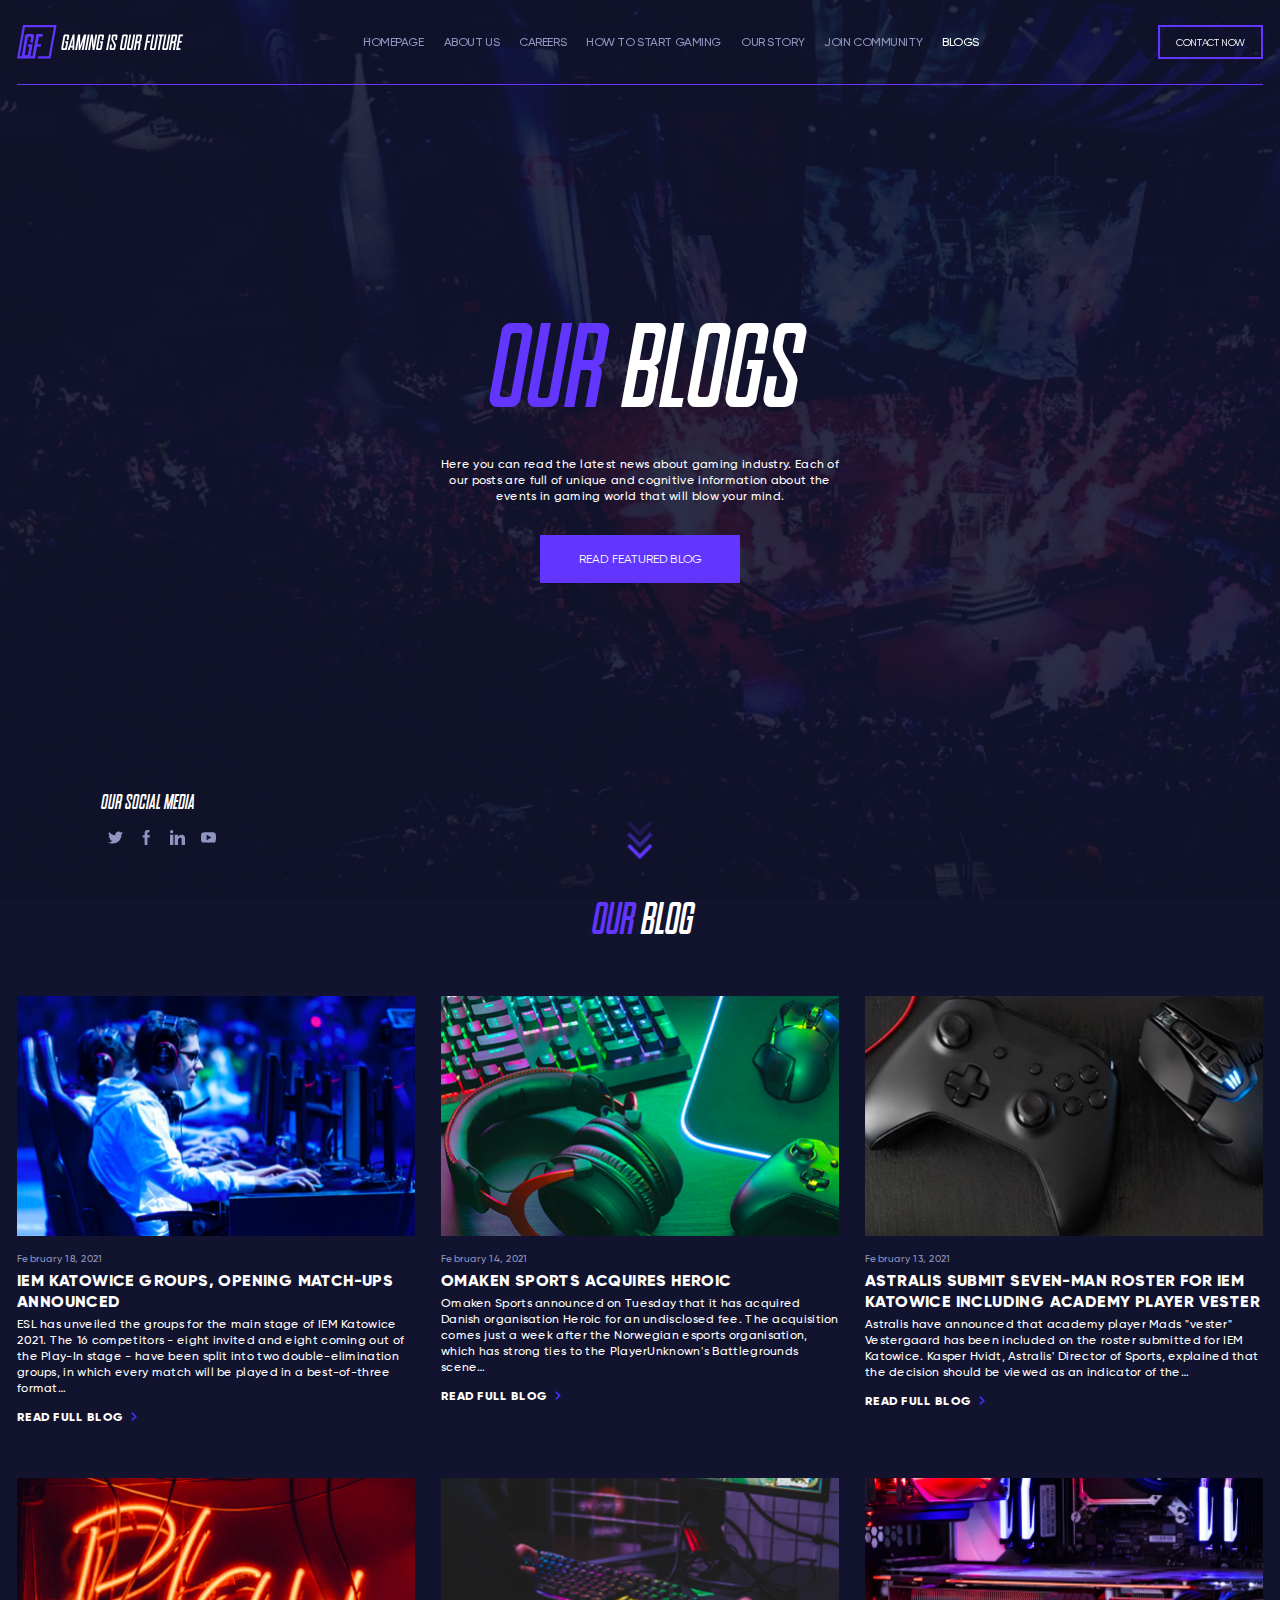
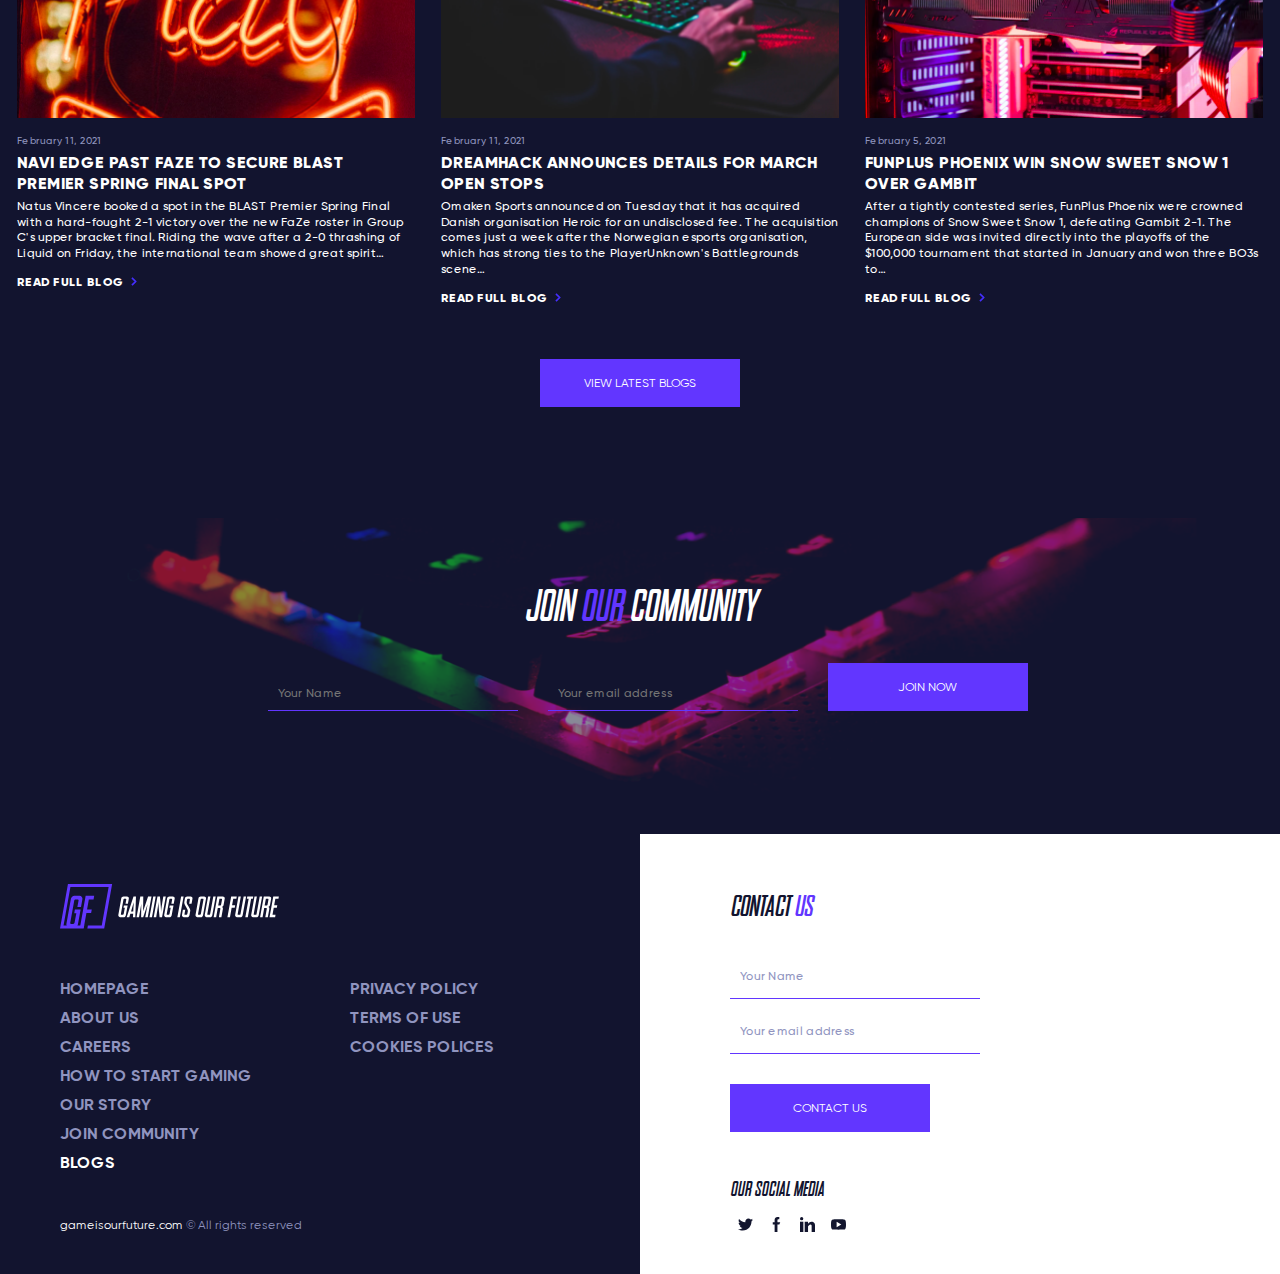
<file: blogs.html>
<!DOCTYPE html>
<html>
  <head>
    <meta charset="utf-8" />
    <meta name="viewport" content="width=device-width, initial-scale=1" />
    <link href="./assets/fonts/fonts.css" rel="stylesheet" />
    <link href="./assets/css/index.css" rel="stylesheet" />
    <link rel="stylesheet" type="text/css" href="assets/css/slick.css" />
    <link rel="stylesheet" type="text/css" href="assets/css/slick-theme.css" />
    <script src="https://ajax.googleapis.com/ajax/libs/jquery/3.6.0/jquery.min.js"></script>
    <script type="text/javascript" src="./assets/js/slick.min.js"></script>
    <script type="text/javascript" src="./assets/js/index.js"></script>
  </head>
  <body id="blogs">
    <div class="menu">
      <div class="container">
        <img src="./assets/svg/logo.svg" class="menu-logo" />
        <nav class="menu-list">
          <a href="index.html"> <li class="menu-list-item">Homepage</li></a>
          <a href="#"><li class="menu-list-item">About Us</li></a>
          <a href="#"> <li class="menu-list-item">Careers</li></a>
          <a href="how_to_start.html">
            <li class="menu-list-item">How to start gaming</li></a
          >
          <a href="#"><li class="menu-list-item">Our Story</li></a>
          <a href="#"><li class="menu-list-item">JOIN Community</li></a>
          <a href="blogs.html">
            <li class="menu-list-item menu-list-item-active">Blogs</li></a
          >
        </nav>
        <button class="menu-button" onclick="toFooter()">CONTACT NOW</button>
        <div class="menu-burger">
          <div></div>
          <div></div>
          <div></div>
        </div>
      </div>
    </div>
    <section class="main">
      <div class="main-content">
        <h1 class="main-content-title"><span>OUR</span> BLOGS</h1>
        <p class="main-content-text">
          Here you can read the latest news about gaming industry. Each of our
          posts are full of unique and cognitive information about the events in
          gaming world that will blow your mind.
        </p>
        <button class="main-content-button default">READ FEATURED BLOG</button>
      </div>
      <div class="main-social">
        <p class="main-social-title">OUR SOCIAL MEDIA</p>
        <div class="main-social-list">
          <div class="main-social-list-item">
            <object
              type="image/svg+xml"
              data="./assets//svg//twitter.svg"
              class="main-social-list-item-icon"
            ></object>
          </div>
          <div class="main-social-list-item">
            <object
              type="image/svg+xml"
              data="./assets/svg/facebook.svg"
              class="main-social-list-item-icon"
            ></object>
          </div>
          <div class="main-social-list-item">
            <object
              type="image/svg+xml"
              data="./assets//svg/linkedin.svg"
              class="main-social-list-item-icon"
            ></object>
          </div>
          <div class="main-social-list-item">
            <object
              type="image/svg+xml"
              data="./assets//svg/youtube.svg"
              class="main-social-list-item-icon"
            ></object>
          </div>
        </div>
      </div>
      <img src="./assets/images/down.png" alt="" class="main-down" />
    </section>
    <section class="blog">
      <div class="container">
        <h2><span>OUR</span> BLOG</h2>

        <div class="blog-list">
          <div class="blog-item">
            <picture class="blog-item-image">
              <img src="./assets//images/blog_1.png " alt="" />
            </picture>
            <div class="blog-item-content">
              <div class="blog-item-date">February 18, 2021</div>
              <div class="blog-item-title">
                IEM KATOWICE GROUPS, OPENING MATCH-UPS ANNOUNCED
              </div>
              <div class="blog-item-text">
                ESL has unveiled the groups for the main stage of IEM Katowice
                2021. The 16 competitors - eight invited and eight coming out of
                the Play-In stage - have been split into two double-elimination
                groups, in which every match will be played in a best-of-three
                format…
              </div>
              <div class="blog-item-full">
                READ FULL BLOG<object
                  type="image/svg+xml"
                  data="./assets//svg//arrow.svg"
                  class="blog-item-full-icon"
                ></object>
              </div>
            </div>
          </div>
          <div class="blog-item">
            <picture class="blog-item-image">
              <img src="./assets//images/blog_2.png " alt="" />
            </picture>
            <div class="blog-item-content">
              <div class="blog-item-date">February 14, 2021</div>
              <div class="blog-item-title">OMAKEN SPORTS ACQUIRES HEROIC</div>
              <div class="blog-item-text">
                Omaken Sports announced on Tuesday that it has acquired Danish
                organisation Heroic for an undisclosed fee. The acquisition
                comes just a week after the Norwegian esports organisation,
                which has strong ties to the PlayerUnknown's Battlegrounds
                scene…
              </div>
              <div class="blog-item-full">
                READ FULL BLOG<object
                  type="image/svg+xml"
                  data="./assets//svg//arrow.svg"
                  class="blog-item-full-icon"
                ></object>
              </div>
            </div>
          </div>
          <div class="blog-item">
            <picture class="blog-item-image">
              <img src="./assets//images/blog_3.png " alt="" />
            </picture>
            <div class="blog-item-content">
              <div class="blog-item-date">February 13, 2021</div>
              <div class="blog-item-title">
                ASTRALIS SUBMIT SEVEN-MAN ROSTER FOR IEM KATOWICE INCLUDING
                ACADEMY PLAYER VESTER
              </div>
              <div class="blog-item-text">
                Astralis have announced that academy player Mads "⁠vester⁠"
                Vestergaard has been included on the roster submitted for IEM
                Katowice. Kasper Hvidt, Astralis' Director of Sports, explained
                that the decision should be viewed as an indicator of the…
              </div>
              <div class="blog-item-full">
                READ FULL BLOG<object
                  type="image/svg+xml"
                  data="./assets//svg//arrow.svg"
                  class="blog-item-full-icon"
                ></object>
              </div>
            </div>
          </div>
          <div class="blog-item">
            <picture class="blog-item-image">
              <img src="./assets//images/blog_4.png " alt="" />
            </picture>
            <div class="blog-item-content">
              <div class="blog-item-date">February 11, 2021</div>
              <div class="blog-item-title">
                NAVI EDGE PAST FAZE TO SECURE BLAST PREMIER SPRING FINAL SPOT
              </div>
              <div class="blog-item-text">
                Natus Vincere booked a spot in the BLAST Premier Spring Final
                with a hard-fought 2-1 victory over the new FaZe roster in Group
                C's upper bracket final. Riding the wave after a 2-0 thrashing
                of Liquid on Friday, the international team showed great spirit…
              </div>
              <div class="blog-item-full">
                READ FULL BLOG<object
                  type="image/svg+xml"
                  data="./assets//svg//arrow.svg"
                  class="blog-item-full-icon"
                ></object>
              </div>
            </div>
          </div>
          <div class="blog-item">
            <picture class="blog-item-image">
              <img src="./assets//images/blog_5.png " alt="" />
            </picture>
            <div class="blog-item-content">
              <div class="blog-item-date">February 11, 2021</div>
              <div class="blog-item-title">
                DREAMHACK ANNOUNCES DETAILS FOR MARCH OPEN STOPS
              </div>
              <div class="blog-item-text">
                Omaken Sports announced on Tuesday that it has acquired Danish
                organisation Heroic for an undisclosed fee. The acquisition
                comes just a week after the Norwegian esports organisation,
                which has strong ties to the PlayerUnknown's Battlegrounds
                scene…
              </div>
              <div class="blog-item-full">
                READ FULL BLOG<object
                  type="image/svg+xml"
                  data="./assets//svg//arrow.svg"
                  class="blog-item-full-icon"
                ></object>
              </div>
            </div>
          </div>
          <div class="blog-item">
            <picture class="blog-item-image">
              <img src="./assets//images/blog_6.png " alt="" />
            </picture>
            <div class="blog-item-content">
              <div class="blog-item-date">February 5, 2021</div>
              <div class="blog-item-title">
                FUNPLUS PHOENIX WIN SNOW SWEET SNOW 1 OVER GAMBIT
              </div>
              <div class="blog-item-text">
                After a tightly contested series, FunPlus Phoenix were crowned
                champions of Snow Sweet Snow 1, defeating Gambit 2-1. The
                European side was invited directly into the playoffs of the
                $100,000 tournament that started in January and won three BO3s
                to…
              </div>
              <div class="blog-item-full">
                READ FULL BLOG<object
                  type="image/svg+xml"
                  data="./assets//svg//arrow.svg"
                  class="blog-item-full-icon"
                ></object>
              </div>
            </div>
          </div>
        </div>
        <button class="blog-button default">VIEW LATEST BLOGS</button>
      </div>
    </section>
    <section class="community">
      <h2 class="community-title">JOIN <span>OUR</span> COMMUNITY</h2>
      <form class="community-form">
        <input
          type="text"
          class="community-form-input"
          placeholder="Your Name"
        />
        <input
          type="text"
          class="community-form-input"
          placeholder="Your email address"
        />
        <button class="community-form-button default">JOIN NOW</button>
      </form>
    </section>

    <footer class="footer">
      <div class="footer-content">
        <img src="./assets/svg/logo.svg" alt="" class="footer-logo" />
        <div class="footer-list">
          <ul>
            <a href="index.html"><li class="footer-list-item">Homepage</li></a>
            <a href="#"><li class="footer-list-item">About Us</li></a>
            <a href="#"> <li class="footer-list-item">Careers</li> </a>
            <a href="how_to_start.html">
              <li class="footer-list-item">How to start gaming</li>
            </a>

            <a href="#"> <li class="footer-list-item">Our Story</li> </a>
            <a href="#"> <li class="footer-list-item">JOIN Community</li> </a>
            <a href="blogs.html">
              <li class="footer-list-item footer-list-item-active">Blogs</li>
            </a>
          </ul>
          <ul>
            <a href="#"> <li class="footer-list-item">Privacy policy</li> </a>
            <a href="#"> <li class="footer-list-item">Terms of use</li> </a>
            <a href="#"> <li class="footer-list-item">Cookies polices</li> </a>
          </ul>
        </div>
        <div class="footer-privacy">
          gameisourfuture.com<span> © All rights reserved</span>
        </div>
      </div>
      <div class="footer-contact">
        <h3>CONTACT <span>US</span></h3>
        <form action="" class="footer-form">
          <input type="text" class="footer-input" placeholder="Your Name" />
          <input
            type="text"
            class="footer-input"
            placeholder="Your email address"
          />
          <button class="footer-form-button default">CONTACT US</button>
        </form>
        <div class="main-social">
          <p class="main-social-title">OUR SOCIAL MEDIA</p>
          <div class="main-social-list">
            <div class="main-social-list-item">
              <object
                type="image/svg+xml"
                data="./assets//svg//twitter.svg"
                class="main-social-list-item-icon"
              ></object>
            </div>
            <div class="main-social-list-item">
              <object
                type="image/svg+xml"
                data="./assets/svg/facebook.svg"
                class="main-social-list-item-icon"
              ></object>
            </div>
            <div class="main-social-list-item">
              <object
                type="image/svg+xml"
                data="./assets//svg/linkedin.svg"
                class="main-social-list-item-icon"
              ></object>
            </div>
            <div class="main-social-list-item">
              <object
                type="image/svg+xml"
                data="./assets//svg/youtube.svg"
                class="main-social-list-item-icon"
              ></object>
            </div>
          </div>
        </div>
        <div class="footer-privacy footer-privacy-mobile">
          gameisourfuture.com<span> © All rights reserved</span>
        </div>
      </div>
    </footer>
  </body>
</html>
</file>
<file: assets/fonts/fonts.css>
@font-face {
  font-family: "SNES";
  src: url("SNES-Italic.woff") format("woff2"),
    url("SNES-Italic.woff") format("woff");
  font-weight: normal;
  font-style: italic;
  font-display: swap;
}

@font-face {
  font-family: "Gilroy";
  src: url("Gilroy-Medium.woff2") format("woff2"),
    url("Gilroy-Medium.woff") format("woff");
  font-weight: 500;
  font-style: normal;
  font-display: swap;
}

@font-face {
  font-family: "Gilroy";
  src: url("Gilroy-Regular.woff2") format("woff2"),
    url("Gilroy-Regular.woff") format("woff");
  font-weight: normal;
  font-style: normal;
  font-display: swap;
}

@font-face {
  font-family: "Gilroy";
  src: url("Gilroy-Bold.woff2") format("woff2"),
    url("Gilroy-Bold.woff") format("woff");
  font-weight: bold;
  font-style: normal;
  font-display: swap;
}

@font-face {
  font-family: "Gilroy";
  src: url("Gilroy-ExtraBold.woff2") format("woff2"),
    url("Gilroy-ExtraBold.woff") format("woff");
  font-weight: 800;
  font-style: normal;
  font-display: swap;
}
</file>
<file: assets/css/index.css>
* {
  margin: 0;
  padding: 0;
  font-family: "Gilroy";
  box-sizing: border-box;
  outline: none;
}

a {
  text-decoration: none;
}

input {
  border: 0;
  outline: 0;
  background: transparent;
  border-bottom: 1px solid #6236ff;
  height: 35px;
  width: 250px;
  font-size: 12px;
  font-weight: 500;
  font-stretch: normal;
  font-style: normal;
  line-height: 16px;
  letter-spacing: 0.3px;
  color: #9094bf;
  display: block;
  padding: 0 10px;
}

body {
  overflow-x: hidden;
  width: 100%;
}

button {
  cursor: pointer;
  border: none;
  outline: none;
}
button.default {
  width: 200px;
  height: 48px;
  background-color: #6236ff;
  font-family: "Gilroy";
  font-size: 12px;
  font-weight: normal;
  font-stretch: normal;
  font-style: normal;
  line-height: normal;
  text-align: center;
  color: #ffffff;
  letter-spacing: 0.1px;
  transition: 0.3s cubic-bezier(0.4, 0, 1, 1);
  cursor: pointer;
}
button.default.white:hover {
  color: #6236ff;
}
button.default:hover {
  background: transparent;
  border: 2px solid #6236ff;
}

section {
  background-color: #12142f;
}

.title-text {
  font-size: 120px;
}

.title-text,
h1,
h2,
h3,
h4,
h5,
h6 {
  margin: 0;
  padding: 0;
  font-family: "SNES";
  font-weight: 400;
}
.title-text span,
h1 span,
h2 span,
h3 span,
h4 span,
h5 span,
h6 span {
  color: #6236ff;
  font-family: inherit;
}
.title-text span.dark,
h1 span.dark,
h2 span.dark,
h3 span.dark,
h4 span.dark,
h5 span.dark,
h6 span.dark {
  color: #12142f;
}

h2 {
  color: #fff;
  font-size: 45px;
  text-align: center;
}

h3 {
  color: #12142f;
  font-size: 30px;
}

h4 {
  color: #fff;
  font-size: 26px;
}

.default-text {
  font-family: "Gilroy";
  font-size: 12px;
  font-weight: 400;
  font-stretch: normal;
  font-style: normal;
  line-height: 16px;
  letter-spacing: 0.3px;
  color: #ffffff;
}

.container {
  margin: 0 auto;
  max-width: 1246px;
  height: 100%;
}

.menu {
  position: fixed;
  top: 0;
  left: 0;
  right: 0;
  height: 85px;
  z-index: 99999999;
  transition: 0.3s;
}
.menu.withBackground {
  background-color: #12142f;
  height: 75px;
}
.menu .container {
  border-bottom: 1px solid #6236ff;
  align-items: center;
  justify-content: space-between;
  display: flex;
}
.menu-list {
  display: flex;
}
.menu-list-item {
  padding: 0 10px;
  font-family: "Gilroy";
  font-size: 12px;
  font-weight: 500;
  font-stretch: normal;
  font-style: normal;
  line-height: normal;
  letter-spacing: -0.43px;
  text-align: center;
  color: #9094bf;
  cursor: pointer;
  text-transform: uppercase;
  list-style: none;
}
.menu-list-item-active {
  color: #fff;
}
.menu-list-item:hover {
  color: #fff;
}
.menu-button {
  background-color: transparent;
  width: 105px;
  height: 34px;
  border: solid 2px #6236ff;
  font-size: 10px;
  font-weight: normal;
  font-stretch: normal;
  font-style: normal;
  line-height: normal;
  letter-spacing: -0.36px;
  text-align: right;
  color: #ffffff;
  text-align: center;
}
.menu-burger {
  cursor: pointer;
  width: 35px;
  height: 20px;
  display: flex;
  flex-direction: column;
  justify-content: space-between;
  display: none;
}
.menu-burger div {
  background-color: #fff;
  height: 2px;
  width: 100%;
}

.main {
  width: 100%;
  height: 100vh;
  display: flex;
  justify-content: center;
  align-items: center;
  background-image: url(../images/main-background.png);
  background-size: cover;
  background-repeat: no-repeat;
}
.main-content {
  color: #ffffff;
  display: flex;
  flex-direction: column;
  justify-content: center;
  align-items: center;
}
.main-content-title {
  font-size: 120px;
  font-weight: normal;
  font-stretch: normal;
  font-style: italic;
  line-height: normal;
  letter-spacing: normal;
  text-align: center;
  margin-bottom: 20px;
}
.main-content-text {
  font-family: "Gilroy";
  font-size: 12px;
  font-weight: 500;
  font-stretch: normal;
  font-style: normal;
  line-height: 1.33;
  letter-spacing: 0.3px;
  text-align: center;
  margin-bottom: 30px;
  max-width: 406px;
}
.main-social {
  position: absolute;
  left: 100px;
  bottom: 50px;
}
.main-social-title {
  font-family: "SNES";
  font-size: 21px;
  color: #fff;
}
.main-social-list {
  display: flex;
  margin-top: 10px;
}
.main-social-list * {
  cursor: pointer;
}
.main-social-list-item {
  clip-path: polygon(25% 0%, 100% 0%, 75% 100%, 0% 100%);
  display: flex;
  align-items: center;
  justify-content: center;
  width: 31px;
  height: 26px;
  transition: ease-in 0.3s;
}
.main-social-list-item:hover {
  cursor: pointer;
  background-color: #6236ff;
}
.main-social-list-item:hover .main-social-list-item-icon {
  filter: invert(100%) sepia(100%) saturate(0%) hue-rotate(194deg)
    brightness(104%) contrast(103%);
}
.main-social-list-item-icon {
  width: 15px;
  cursor: pointer;
  filter: invert(61%) sepia(12%) saturate(914%) hue-rotate(197deg)
    brightness(98%) contrast(83%);
}
.main-social-list-item-icon:hover {
  cursor: pointer;
}

.main-down {
  position: absolute;
  bottom: 40px;
  height: 40px;
  left: 50%;
  transform: translateX(-50%);
  cursor: pointer;
}

.about-us {
  height: 558px;
  position: relative;
}
.about-us-content {
  padding: 100px;
}
.about-us-content-title {
  text-align: left;
}
.about-us-content-text {
  width: 406px;
  margin: 20px 0 47px;
  font-family: "Gilroy";
  font-size: 13px;
  font-weight: 500;
  font-stretch: lighter;
  font-style: normal;
  line-height: 1.33;
  letter-spacing: 0.3px;
  color: #ffffff;
}
.about-us-background {
  position: absolute;
  right: 0;
  top: 0;
  bottom: 0;
}

.careers {
  height: 450px;
  padding-top: 100px;
  justify-content: center;
  display: flex;
  position: relative;
  background-color: #6236ff;
}
.careers-carousel {
  width: 823px;
  height: 458px;
  background-color: #ffffff;
  position: absolute !important;
  left: 50%;
  transform: translate(-50%, 50%);
  bottom: 0;
}
.careers-carousel-slide {
  position: relative;
}
.careers-carousel-slide-arrow {
  display: block;
  background-color: #fff;
  cursor: pointer;
}
.careers-carousel-background {
  position: absolute;
  left: -1px;
  top: 0;
  bottom: 0;
}
.careers-content {
  padding: 70px 83px 70px 360px;
}
.careers-content-title {
  font-size: 16px;
  font-weight: bold;
  font-stretch: normal;
  font-style: normal;
  line-height: 1;
  letter-spacing: 0.4px;
  color: #6236ff;
}
.careers-content-salary {
  width: 100%;
  font-family: "Gilroy";
  font-size: 12px;
  font-stretch: normal;
  font-style: normal;
  line-height: 1.33;
  letter-spacing: normal;
  font-weight: normal;
  margin: 14px 0 10px;
}
.careers-content-salary-value {
  color: #6236ff;
  font-weight: bold;
}
.careers-content-text {
  font-size: 12px;
  font-weight: 500;
  font-stretch: normal;
  font-style: normal;
  line-height: 1.33;
  letter-spacing: 0.3px;
  color: #12142f;
}
.careers-content-text span {
  font-weight: bold;
  color: #000;
  text-decoration: underline;
}
.careers-content-list {
  font-weight: bold;
  font-stretch: normal;
  font-style: normal;
  line-height: 16px;
  letter-spacing: normal;
  color: #6236ff;
  font-size: 13px;
  margin: 30px 0;
}
.careers-content-list-item {
  display: flex;
  align-items: center;
  cursor: pointer;
  margin-bottom: 8px;
}
.careers-content-list-item-icon {
  filter: invert(23%) sepia(51%) saturate(6782%) hue-rotate(250deg)
    brightness(100%) contrast(104%);
  height: 9px;
  width: 20px;
  transform: rotate(90deg);
}

.story {
  padding-top: 400px;
  width: 100%;
  background-color: #12142f;
  color: #fff;
  background-image: url("../images/story.png");
  background-size: cover;
  background-position-y: bottom;
  padding-bottom: 50px;
}
.story .container {
  align-items: center;
  text-align: center;
  display: flex;
  flex-direction: column;
}
.story-text {
  width: 544px;
  margin-bottom: 30px;
}

.community {
  padding: 80px 0 123px 0;
  align-items: center;
  display: flex;
  justify-content: center;
  flex-direction: column;
  background-image: url("../images/join.png");
  background-size: contain;
  background-position: center;
  background-repeat: no-repeat;
}
.community-form {
  margin-top: 30px;
  display: flex;
  align-items: flex-end;
}
.community-form-input {
  margin: 0 15px;
}
.community-form-button {
  margin-left: 15px;
}

.blog {
  padding-bottom: 100px;
}
.blog-list {
  margin-top: 50px;
  display: grid;
  columns: 3;
  grid-template-columns: repeat(3, 1fr);
  column-gap: 26px;
  row-gap: 50px;
}
.blog-item-image {
  width: 100%;
  height: 240px;
  display: block;
  margin-bottom: 15px;
}
.blog-item-image img {
  width: 100%;
  height: 100%;
  object-fit: cover;
}
.blog-item-date {
  font-size: 10px;
  font-weight: 500;
  font-stretch: normal;
  font-style: normal;
  line-height: 1.6;
  letter-spacing: 0.25px;
  color: #9094bf;
}
.blog-item-title {
  font-size: 16px;
  font-weight: 800;
  font-stretch: normal;
  font-style: normal;
  line-height: 1.31;
  letter-spacing: 0.4px;
  color: #ffffff;
  margin: 4px 0;
}
.blog-item-text {
  font-size: 12px;
  font-weight: 500;
  font-stretch: normal;
  font-style: normal;
  line-height: 1.33;
  letter-spacing: 0.3px;
  color: #ffffff;
}
.blog-item-full {
  font-size: 12px;
  font-weight: 800;
  font-stretch: normal;
  font-style: normal;
  line-height: 1.75;
  letter-spacing: 0.3px;
  color: #ffffff;
  margin-top: 10px;
  cursor: pointer;
}
.blog-item-full-icon {
  filter: invert(23%) sepia(51%) saturate(6782%) hue-rotate(250deg)
    brightness(100%) contrast(104%);
  height: 9px;
  width: 20px;
}
.blog-button {
  display: block;
  margin-top: 50px;
  text-align: center;
  margin: 50px auto 0;
}

.footer {
  height: 440px;
  display: flex;
}
.footer .main-social {
  margin-top: 48px;
  position: relative;
  top: auto;
  left: auto;
  bottom: auto;
}
.footer .main-social-title {
  color: #12142f;
}
.footer .main-social-list-item-icon {
  filter: invert(7%) sepia(30%) saturate(2674%) hue-rotate(211deg)
    brightness(91%) contrast(97%);
}
.footer-logo {
  width: 220px;
}
.footer-content {
  width: 50%;
  background-color: #12142f;
  padding: 50px 0 42px 60px;
  height: 100%;
  display: flex;
  flex-direction: column;
}
.footer-list {
  margin-top: 50px;
  display: grid;
  grid-template-columns: repeat(2, 1fr);
}
.footer-list-item {
  text-transform: uppercase;
  font-size: 16px;
  font-weight: bold;
  font-stretch: normal;
  font-style: normal;
  line-height: normal;
  letter-spacing: normal;
  color: #9094bf;
  margin-bottom: 10px;
  list-style-type: none;
  transition: 0.3s;
}
.footer-list-item-active {
  color: #fff;
}
.footer-list-item:hover {
  color: #6236ff;
}
.footer-privacy {
  font-size: 12px;
  font-weight: normal;
  font-stretch: normal;
  font-style: normal;
  line-height: normal;
  letter-spacing: normal;
  color: #ffffff;
  margin-top: auto;
}
.footer-privacy span {
  font-weight: normal;
  color: #9094bf;
}
.footer-privacy-mobile {
  display: none;
}
.footer-contact {
  padding: 60px 0 0px 90px;
  width: 50%;
}
.footer-form {
  margin-top: 30px;
}
.footer-form-button {
  margin-top: 30px;
}
.footer-input {
  color: black;
  height: 45px;
  margin-top: 10px;
}
.footer-input::placeholder {
  color: #9094bf;
}
.footer-input:focus {
  border-color: black;
  border-width: 2px;
}

.slick-next,
.slick-prev {
  z-index: 9999999;
  cursor: pointer !important;
  position: relative;
}
.slick-next object,
.slick-prev object {
  top: 0;
  position: absolute;
  z-index: -10;
  left: 0;
}
.slick-next:before,
.slick-prev:before {
  display: none !important;
}

.slick-next {
  right: 25px !important;
  filter: invert(0%) sepia(0%) saturate(0%) hue-rotate(270deg) brightness(110%)
    contrast(106%);
}

.slick-prev {
  left: 25px !important;
  transform: rotate(180deg) translate(0, 50%) !important;
  filter: invert(100%) sepia(21%) saturate(1%) hue-rotate(319deg)
    brightness(105%) contrast(101%);
}

.or_topic {
  height: 614px;
  display: flex;
  position: relative;
}
.or_topic .title-text {
  color: #fff;
}
.or_topic-item {
  width: 50%;
  display: flex;
  align-items: center;
  padding: 0 140px;
  background-size: cover;
}
.or_topic-item.console {
  background-image: url("../images/console.png");
  justify-content: flex-end;
}
.or_topic-item.desktop {
  background-image: url("../images/pc.png");
  justify-content: flex-start;
}
.or_topic-or {
  position: absolute;
  width: 160px;
  height: 160px;
  background-color: #6236ff;
  top: 50%;
  left: 50%;
  transform: translate(-50%, -50%);
  display: flex;
  align-items: center;
  justify-content: center;
}
.or_topic-or .title-text {
  margin-left: -7px;
}

#how_to_start h2 {
  font-size: 50px;
}

#how_to_start .main {
  background-image: url("../images/how_main.png");
}

.rule-text {
  padding: 50px;
  display: flex;
  max-width: 80vw;
  margin: 0 auto;
}
.rule-text p {
  font-size: 16px;
  font-weight: 400;
  font-stretch: normal;
  font-style: normal;
  line-height: 23px;
  letter-spacing: 0.4px;
  color: #ffffff;
  flex: 1;
}
.rule-text p.single {
  max-width: 680px;
  text-align: center;
  display: block;
  margin: 0 auto;
}
.rule-text p:nth-of-type(2) {
  padding-left: 50px;
}

.first_to_know,
.rest_to_know {
  padding: 100px 0;
}

.rest_to_know {
  background-image: url("../images/list.png");
  background-size: contain;
  background-repeat: no-repeat;
}

.prices-list {
  display: flex;
  justify-content: space-between;
}

.prices-item {
  padding: 13px;
}
.prices-item-image {
  width: 100%;
  height: 239px;
  object-fit: cover;
  margin-bottom: 30px;
}
.prices-item-title {
  display: flex;
  justify-content: space-between;
}
.prices-item-text {
  margin: 15px 0 20px;
  display: block;
}
.prices-item-number {
  display: none;
  font-family: "SNES";
  font-size: 26px;
  font-weight: 400;
  color: #fff;
}
.prices-item-number span {
  font-size: 16px;
  font-family: inherit;
  font-weight: 400;
  color: #6236ff;
}

@media only screen and (max-width: 640px) {
  .slick-next,
  .slick-prev {
    top: 115px !important;
    filter: invert(100%) sepia(21%) saturate(1%) hue-rotate(319deg)
      brightness(105%) contrast(101%);
  }
  .container {
    padding: 0 20px;
  }
  .menu {
    height: 60px;
    background-color: #12142f;
    position: fixed;
  }
  .menu-list {
    display: block;
    position: fixed;
    top: 60px;
    left: 0;
    right: 0;
    bottom: 0;
    background-color: #12142f;
    padding: 75px 0;
    justify-content: space-between;
    display: flex;
    flex-direction: column;
    z-index: -1;
    transform: translateY(-100%);
    transition: 0.5s;
  }
  .active .menu-list {
    transform: none;
  }
  .menu-list-item {
    font-size: 16px;
  }
  .menu-button {
    display: none;
  }
  .menu-burger {
    display: flex;
  }
  .main-content {
    padding: 20px;
  }
  .main-content-title {
    font-size: 60px;
  }
  .main-content-text {
    font-size: 12px;
  }
  .main-social {
    display: none;
  }
  .about-us {
    height: auto;
  }
  .about-us-content {
    padding: 70px 30px;
    text-align: center;
  }
  .about-us-content-title {
    text-align: center;
  }
  .about-us-content-text {
    width: 100%;
    text-align: center;
  }
  .about-us-background {
    position: relative;
    right: auto;
    top: auto;
    bottom: auto;
    width: 100%;
  }
  .title-text {
    font-size: 60px;
  }
  .careers {
    padding: 70px 20px;
    height: 500px;
  }
  .careers-carousel {
    margin-top: 30px;
    height: auto;
    left: 20px;
    right: 20px;
    bottom: -300px;
    transform: none;
    width: auto;
  }
  .careers-carousel-background {
    width: 100%;
    height: 234px;
    position: relative;
    left: auto;
    top: auto;
  }
  .careers-content {
    padding: 25px 25px 50px 25px;
  }
  .careers-content-button {
    margin: 0 auto;
    display: block;
  }
  .story-text {
    margin-top: 30px;
    width: auto;
  }
  input {
    height: 50px;
    width: 100%;
  }
  .community {
    padding: 50px 20px 30px;
    background-size: cover;
  }
  .community-form {
    width: 100%;
    flex-direction: column;
  }
  .community-form-input {
    margin: 0;
    margin-bottom: 10px;
  }
  .community-form-button {
    margin: 30px auto 0 auto;
    display: block;
  }
  .blog {
    padding-bottom: 35px;
  }
  .blog-list {
    grid-template-columns: repeat(1, 1fr);
    row-gap: 30px;
  }
  .blog-item:nth-child(n + 4) {
    display: none;
  }
  .footer {
    height: auto;
    display: block;
  }
  .footer-privacy {
    display: none;
  }
  .footer-privacy-mobile {
    margin-top: 40px;
    display: block;
    color: #12142f;
    font-weight: 600;
    text-transform: uppercase;
    line-height: 1.5;
  }
  .footer-privacy-mobile span {
    display: block;
  }
  .footer-content {
    width: 100%;
    align-items: center;
    padding: 35px 0 70px 0;
  }
  .footer-list {
    grid-template-columns: repeat(1, 1fr);
    text-align: center;
  }
  .footer-list-item {
    line-height: 3.08;
  }
  .footer-contact {
    padding: 50px 42px 47px 42px;
    width: 100%;
    text-align: center;
  }
  .footer .main-social {
    display: block;
  }
  .footer .main-social-list {
    display: flex;
    justify-content: space-evenly;
  }
  .footer .main-social-list-item {
    width: 50px;
    height: 50px;
  }
  .footer .main-social-list-item-icon {
    width: 23px;
  }
  .or_topic {
    height: 309px;
  }
  .or_topic .title-text {
    font-size: 36px;
  }
  .or_topic-item {
    padding: 0 40px;
  }
  .or_topic-or {
    width: 48px;
    height: 48px;
  }
  .prices-item-number {
    display: block;
  }
  .rule-text {
    flex-direction: column;
    max-width: auto;
    padding: 30px 0;
  }
  .rule-text p {
    margin-bottom: 30px;
  }
  .rule-text p:last-of-type {
    padding: 0;
  }
  .first_to_know {
    padding: 75px 0 45px 0;
  }
}

@media only screen and (max-width: 1024px) and (min-width: 640px) {
  .container {
    padding: 0 50px;
  }
  .menu-burger {
    display: flex;
    order: 1;
    margin-right: 65px;
  }
  .menu-logo {
    order: 2;
  }
  .active .menu-logo {
    display: none;
  }
  .menu-list {
    order: 4;
    opacity: 0;
    position: absolute;
    z-index: -999;
  }
  .active .menu-list {
    opacity: 1;
    position: relative;
    z-index: 1;
  }
  .menu-list-item {
    font-size: 16px;
  }
  .menu-button {
    order: 3;
  }
  .active .menu-button {
    display: none;
  }
  .main-social {
    left: 50px;
  }
  .main-social-list-item {
    width: 30px;
    height: 30px;
  }
  .main-social-list-item-icon {
    width: 18px;
  }
  .main-social-title {
    font-size: 30px;
  }
  .about-us {
    height: auto;
  }
  .about-us-background {
    width: 40%;
    height: 100%;
    object-fit: cover;
  }
  .about-us-content {
    width: 60%;
    padding: 50px 100px;
  }
  .about-us-content-text {
    width: auto;
  }
  .careers-carousel {
    width: 80%;
  }
  .careers-carousel-background {
    width: 40%;
    height: 100%;
    object-fit: cover;
    object-position: center;
  }
  .careers-content {
    margin-left: 40%;
    padding: 20px;
    padding: 70px 50px;
  }
  .or_topic-item {
    padding: 120px;
  }
  .or_topic-item.desktop {
    padding-right: 0;
  }
  .rule-text {
    max-width: 100%;
  }
}

@media only screen and (max-width: 900px) and (min-width: 640px) {
  .menu-list {
    flex-wrap: wrap;
    margin: 5px 0;
  }
  .community-form {
    flex-wrap: wrap;
    justify-content: center;
  }
  .community-form-button {
    margin-top: 40px;
  }
  .blog-list {
    grid-template-columns: repeat(2, 1fr);
  }
  .blog-item:last-of-type {
    display: none;
  }
  #blogs .blog-item:last-of-type {
    display: block;
  }
}
</file>
